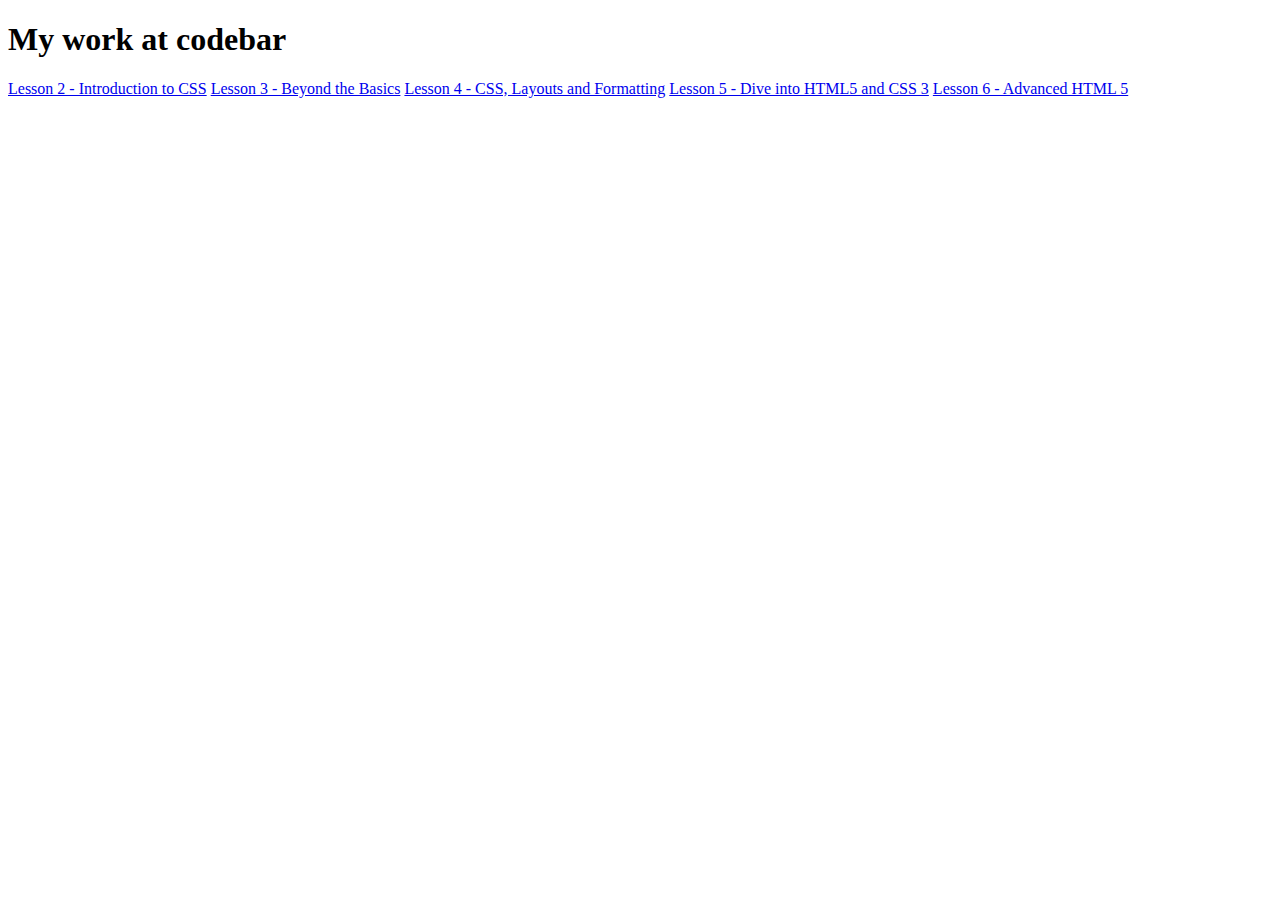
<file: index.html>
<!DOCTYPE html>
<html>
<head>
	<title>Codebar HTML and CSS</title>
</head>
<body>
   <h1>My work at codebar</h1>
   <section>
   		<a href="lesson2/index.html">Lesson 2 - Introduction to CSS</a>
   		<a href="lesson3/example.html">Lesson 3 - Beyond the Basics</a>
   		<a href="lesson4/index.html">Lesson 4 - CSS, Layouts and Formatting</a>
   		<a href="lesson5/index.html">Lesson 5 - Dive into HTML5 and CSS 3</a>
   		<a href="lesson6/index.html">Lesson 6 - Advanced HTML 5</a>
   	</section>	

</body>
</html>
</file>
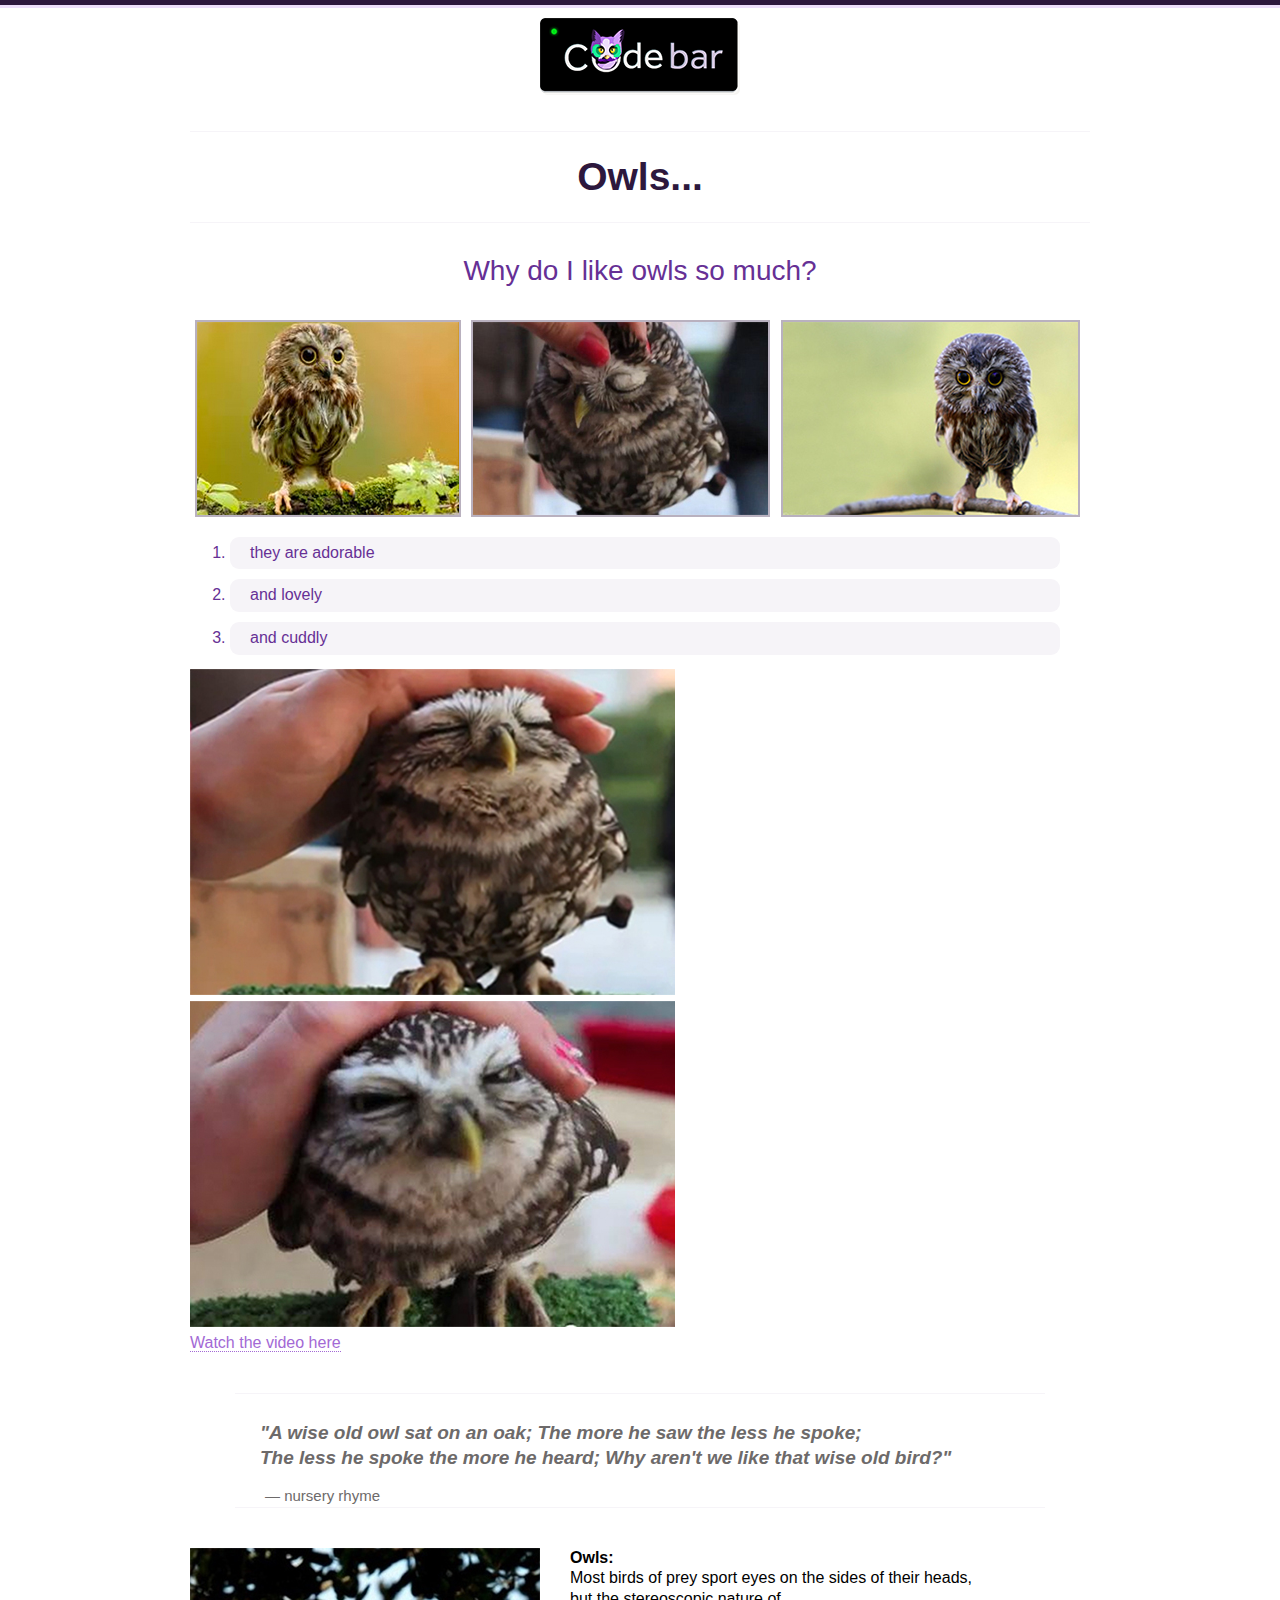
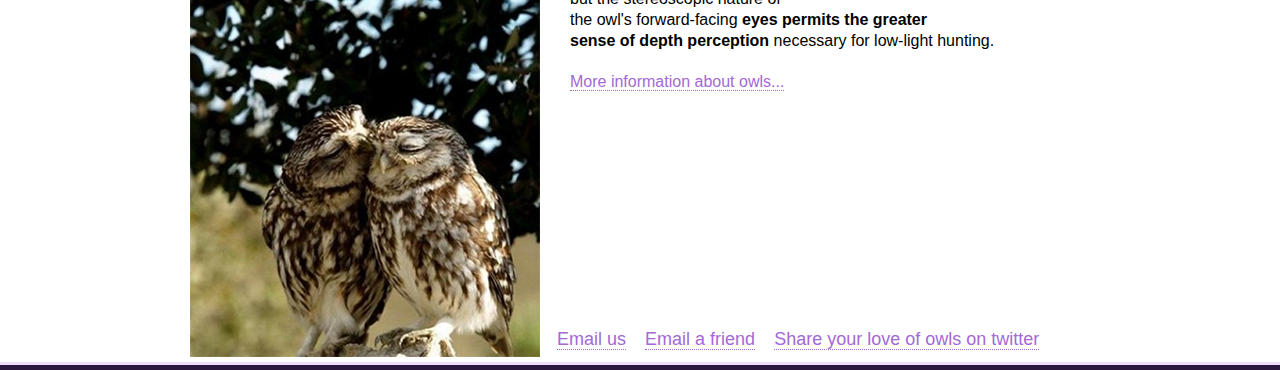
<file: lesson2/index.html>
<!DOCTYPE html>
<html>
    <head>
        <title>I love owls</title>
        <link rel="stylesheet" type="text/css" href="styles.css">
    </head>
    
    <body>
        <div id="top-line"></div>
        <div id="logo">
          <img src="images/logo.png" alt="codebar.io">
        </div>
        <div id="main">
            <h1>Owls...</h1>
            <h2>Why do I like owls so much?</h2>
            <ul class="pictures">
              <li><img src="images/img1.jpg" alt="adorable"></li>
              <li><img src="images/img2.jpg" alt="lovely"></li>
              <li><img src="images/img3.jpg" alt="cuddly"></li>
            </ul>
            <ol>
              <li>they are adorable</li>
              <li>and lovely</li>
              <li>and cuddly</li>
            </ol>
            
              
              <div><img src="images/img4.jpg" alt="cute owl"></div>
              <div><img src="images/img5.jpg" alt="another cute owl"></div>

              <a href="http://www.youtube.com/watch?v=gBjnfgnwXic">Watch the video here</a>
        
            <div id="the-quote">
              <h4>
                <strong>
                  <em>
                   &quot;A wise old owl sat on an oak;  The more he saw the less he spoke; <br>
                   The less he spoke the more he heard; Why aren't we like that wise old bird?&quot;
                  </em>
                </strong>
              </h4>
                <p><small>&mdash; nursery rhyme</small></p>
            </div>
            <div class="right-box">
                <div id="text-block">
                    <h3>Owls:</h3>
                    <p>
                        Most birds of prey sport eyes on the sides of their heads, <br> 
                        but the stereoscopic nature of <br>
                        the owl's forward-facing <strong>eyes permits the greater <br>
                        sense of depth perception</strong> necessary for low-light hunting.<br>
                        <br>
                        <a href="http://en.wikipedia.org/wiki/Owl">More information about owls...</a>  
                    </p> 
                </div>
                <ul id="links">
                  <li>
                     <a href="mailto:social@codebar.io?subject=I love owls :: codebar">Email us</a>
                  </li>
                  <li>
                     <a href="mailto:?subject=I love owls :: codebar">Email a friend</a>
                  </li>
                    <li>
                        <a href="http://twitter.com/home?status=I love owls! via @codebar">Share your love of owls on twitter</a>
                    </li>
                </ul>
            </div>
            
            <div class="left-box">
                <img src="images/img6.jpg" alt="two owls"/>
            </div>    
        </div>
        <div id="bottom-line"></</div>
    </body>
</html>
</file>
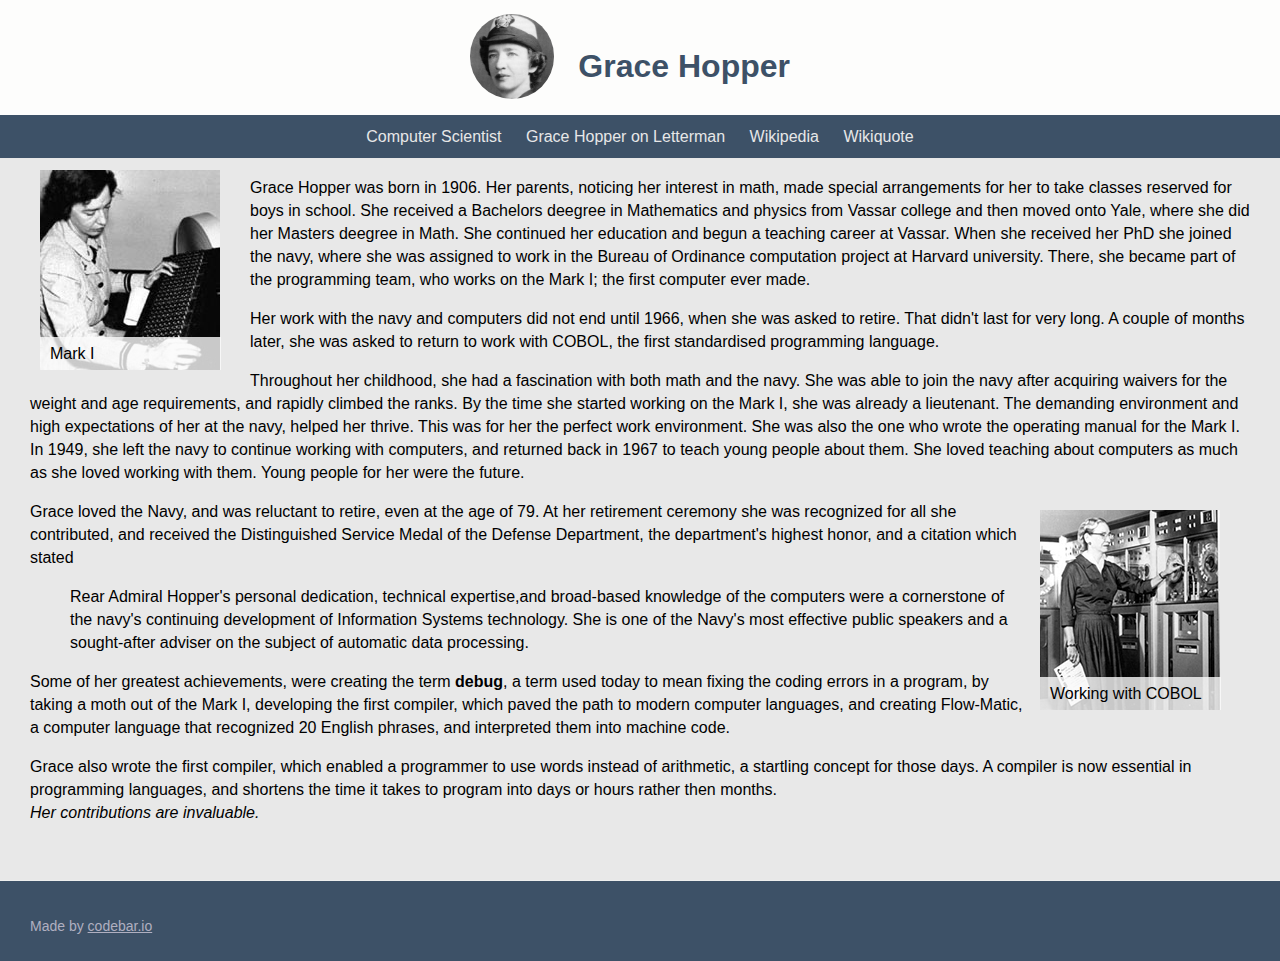
<file: lesson4/index.html>
<!DOCTYPE html>
<html>
    <head>
        <title>Grace Hopper</title>
        <link rel="stylesheet" href="style.css">
    </head>
    <body>
        <header>
            <div class="portrait">
                <img src="gracehopper.jpg" alt="Grace Hopper">
            </div>
            <div class="title">
                <h1>Grace Hopper</h1>
            </div>
            <div id="toolbar">
              <ul>
                <li> <a href="http://www.cs.yale.edu/homes/tap/Files/hopper-story.html" target="_blank">Computer Scientist</a></li>
                <li> <a href="http://www.youtube.com/watch?v=1-vcErOPofQ">Grace Hopper on Letterman</a></li>
                <li> <a href="http://en.wikipedia.org/wiki/Grace_Hopper">Wikipedia</a></li>
                <li> <a href="http://en.wikiquote.org/wiki/Grace_Hopper">Wikiquote</a></li>
              </ul>
            </div>
        </header>
        
        <div id="content">
          <div class="start-of-line">
            <img src="mark_i.jpg" alt="Mark">
            <span class="caption">Mark I</span>
          </div>
          <p>
          Grace Hopper was born in 1906. Her parents, noticing her interest in math, made special arrangements for her to take classes reserved for boys in school. She received a Bachelors deegree in Mathematics and  physics from Vassar college and then moved onto Yale, where she did her Masters deegree in Math. She continued her education and begun a teaching career at Vassar. When she received her PhD she joined the navy, where she was assigned to work in the Bureau of Ordinance computation project at Harvard university. There, she became part of the programming team, who works on the Mark I; the first computer ever made.
          </p>
          <p>
          Her work with the navy and computers did not end until 1966, when she was asked to retire. That didn't last for very long. A couple of months later, she was asked to return to work with COBOL, the first standardised programming language.
          </p>
          <p>
          Throughout her childhood, she had a fascination with both math and the navy. She was able to join the navy after acquiring waivers for the weight and age requirements, and rapidly climbed the ranks. By the time she started working on the Mark I, she was already a lieutenant.
          The demanding environment and high expectations of her at the navy, helped her thrive. This was for her the perfect work environment. She was also the one who wrote the operating manual for the Mark I. In 1949, she left the navy to continue working with computers, and returned back in 1967 to teach young people about them. She loved teaching about computers as much as she loved working with them. Young people for her were the future.
          </p>
          <div class="end-of-line">
             <img src="cobol.jpg" alt="Cobol">
             <span class="caption">Working with COBOL</span>
          </div>
          <p>
          Grace loved the Navy, and was reluctant to retire, even at the age of 79. At her retirement ceremony she was recognized for all she contributed, and received the Distinguished Service Medal of the Defense Department, the department's highest honor, and a citation which stated
          <blockquote>
            Rear Admiral Hopper's personal dedication, technical expertise,and broad-based knowledge of the computers were a cornerstone of the navy's continuing development of Information Systems technology. She is one of the Navy's most effective public speakers and a sought-after adviser on the subject of automatic data processing.
          </blockquote>
          </p>
          <p>
          Some of her greatest achievements, were creating the term <b>debug</b>, a term used today to mean fixing the coding errors in a program, by taking a moth out of the Mark I, developing the first compiler, which paved the path to modern computer languages, and creating Flow-Matic, a computer language that recognized 20 English phrases, and interpreted them into machine code.
          </p>
          <p>
          Grace also wrote the first compiler, which enabled a programmer to use words instead of arithmetic, a startling concept for those days. A compiler is now essential in programming languages, and shortens the time it takes to program into days or hours rather then months.
          <br/>
          <em>Her contributions are invaluable.</em>
          </p>
        </div>
    
        <footer>
          <p>Made by <a href="http://codebar.io">codebar.io</a></p>
        </footer>
        
    </body>
</html>
</file>
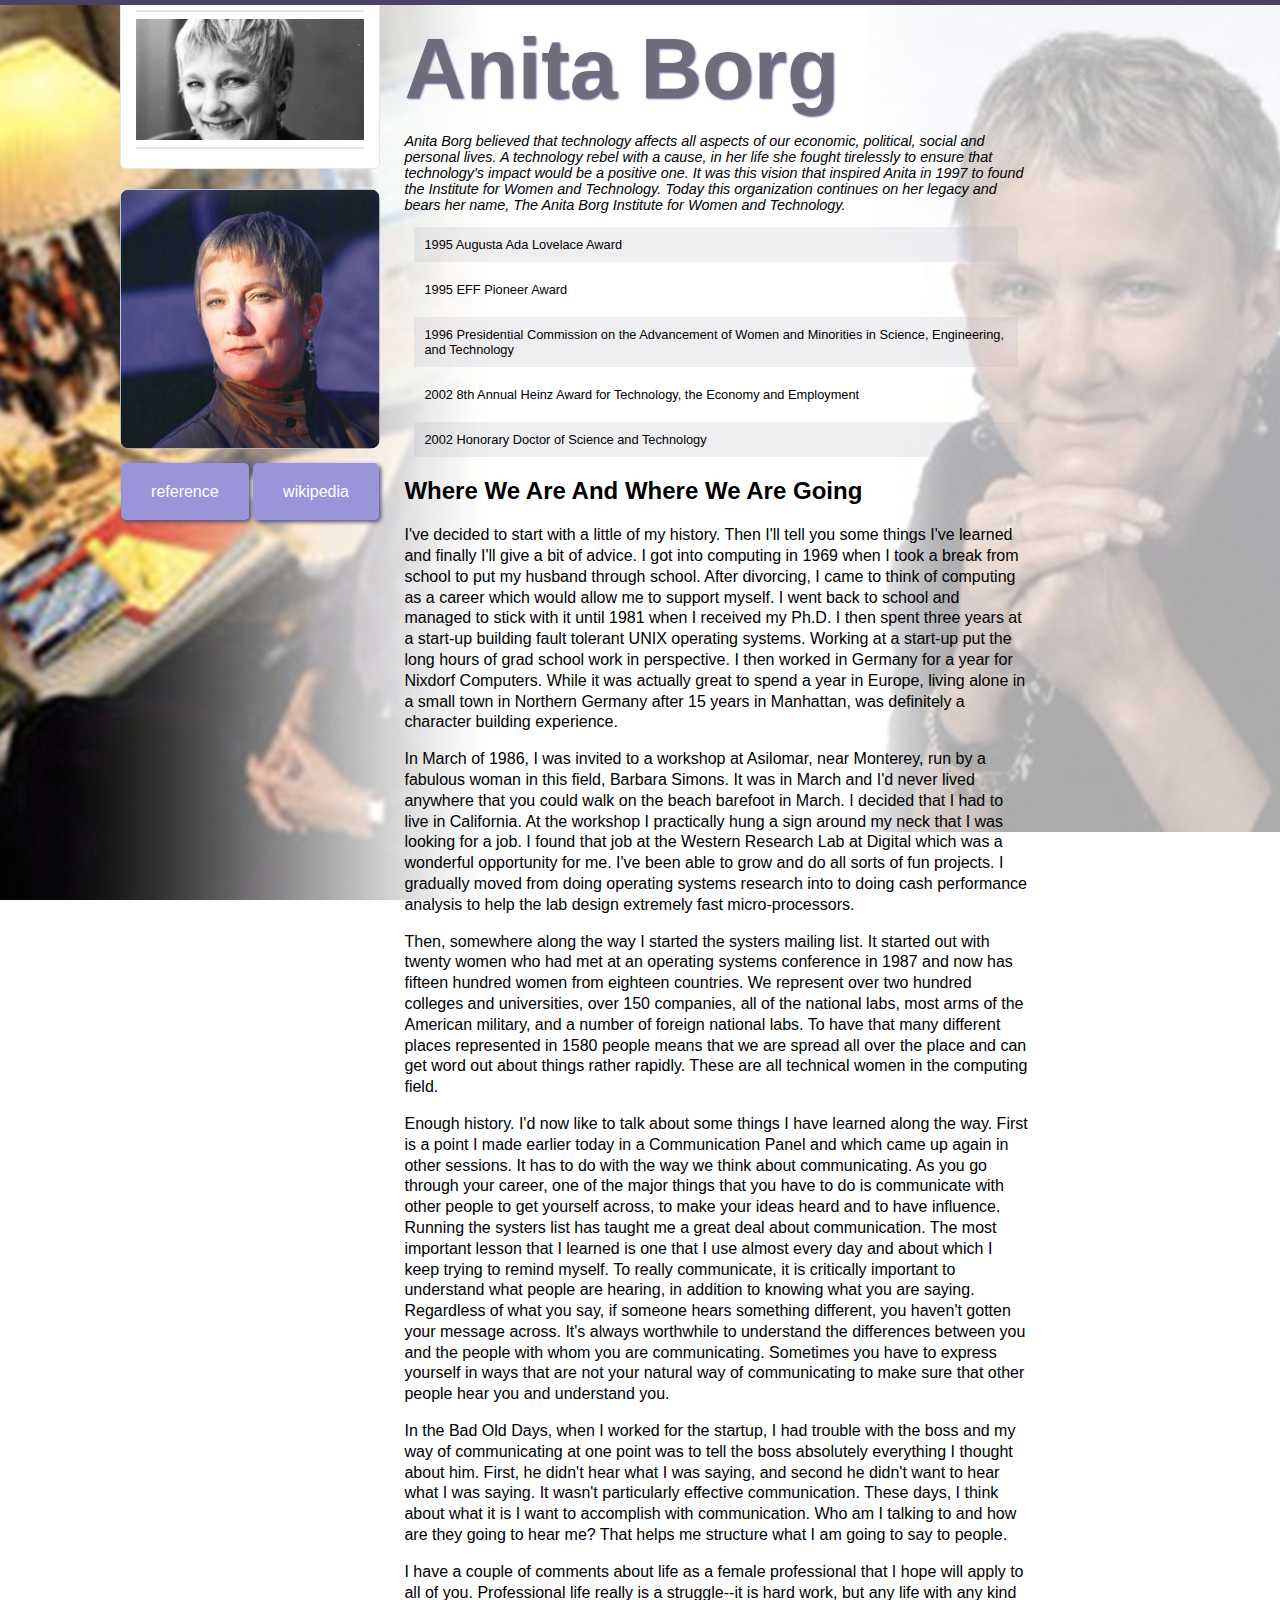
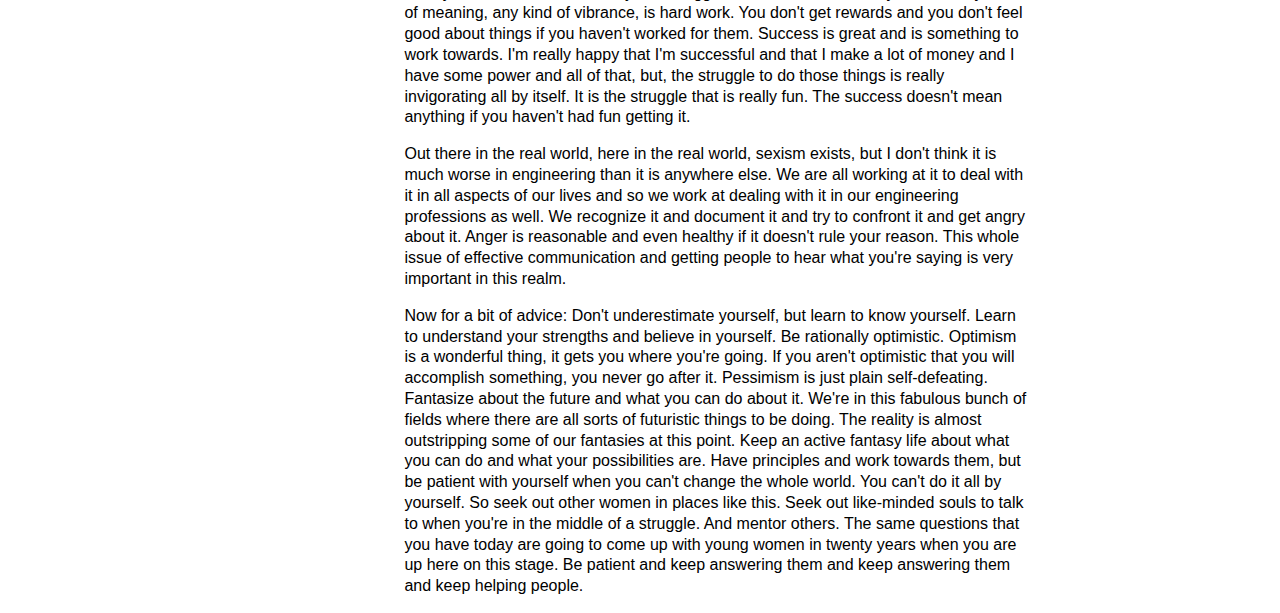
<file: lesson5/index.html>
<!DOCTYPE html>
<html>
  <head>
    <link rel="stylesheet" href="style.css">
    <title>Anita Borg</title>  
  </head>
  <body>
      <header>
          
      </header>
      <div id="wrapper">
          <div id="left-bar">
              <div class="frame">
                <img src="anita-top.jpg" alt="Anita Borg image 1">
              </div>      
            <img class="rounded" src="anita-bottom.jpg" alt="Anita Borg image 2">
            <div class="references">
              <a class="btn" href="http://gos.sbc.edu/b/borg.html">reference</a>
              <a class="btn" href="http://en.wikipedia.org/wiki/Anita_Borg">wikipedia</a>
            </div>
           </div>
          <div id="container">
            <h1>Anita Borg</h1>
          <p class="about">
            Anita Borg believed that technology affects all aspects of our economic, political, social and personal lives. A technology rebel with a cause, in her life she fought tirelessly to ensure that technology's impact would be a positive one. It was this vision that inspired Anita in 1997 to found the Institute for Women and Technology. Today this organization continues on her legacy and bears her name, The Anita Borg Institute for Women and Technology.
          </p>
          <div class="achievements">
              <ul>
                <li>1995 Augusta Ada Lovelace Award</li>
                <li>1995 EFF Pioneer Award</li>
                <li>1996 Presidential Commission on the Advancement of Women and Minorities in Science, Engineering, and Technology
                </li>
                <li>2002 8th Annual Heinz Award for Technology, the Economy and Employment</li>
                <li>2002 Honorary Doctor of Science and Technology</li>
              </ul>
          </div>      
          <div class="speech">  
              <h2>Where We Are And Where We Are Going</h2>
        <p>I've decided to start with a little of my history. Then I'll tell you some things I've learned and finally I'll give a bit of advice.
        I got into computing in 1969 when I took a break from school to put my husband through school. After divorcing, I came to think of computing as a career which would allow me to support myself. I went back to school and managed to stick with it until 1981 when I received my Ph.D. I then spent three years at a start-up building fault tolerant UNIX operating systems. Working at a start-up put the long hours of grad school work in perspective. I then worked in Germany for a year for Nixdorf Computers. While it was actually great to spend a year in Europe, living alone in a small town in Northern Germany after 15 years in Manhattan, was definitely a character building experience. </p>    

        <p>In March of 1986, I was invited to a workshop at Asilomar, near Monterey, run by a fabulous woman in this field, Barbara Simons. It was in March and I'd never lived anywhere that you could walk on the beach barefoot in March. I decided that I had to live in California. At the workshop I practically hung a sign around my neck that I was looking for a job. I found that job at the Western Research Lab at Digital which was a wonderful opportunity for me. I've been able to grow and do all sorts of fun projects. I gradually moved from doing operating systems research into to doing cash performance analysis to help the lab design extremely fast micro-processors.</p>    

        <p>Then, somewhere along the way I started the systers mailing list. It started out with twenty women who had met at an operating systems conference in 1987 and now has fifteen hundred women from eighteen countries. We represent over two hundred colleges and universities, over 150 companies, all of the national labs, most arms of the American military, and a number of foreign national labs. To have that many different places represented in 1580 people means that we are spread all over the place and can get word out about things rather rapidly. These are all technical women in the computing field.</p>    

          <p>Enough history. I'd now like to talk about some things I have learned along the way. First is a point I made earlier today in a Communication Panel and which came up again in other sessions. It has to do with the way we think about communicating. As you go through your career, one of the major things that you have to do is communicate with other people to get yourself across, to make your ideas heard and to have influence. Running the systers list has taught me a great deal about communication. The most important lesson that I learned is one that I use almost every day and about which I keep trying to remind myself. To really communicate, it is critically important to understand what people are hearing, in addition to knowing what you are saying. Regardless of what you say, if someone hears something different, you haven't gotten your message across. It's always worthwhile to understand the differences between you and the people with whom you are communicating. Sometimes you have to express yourself in ways that are not your natural way of communicating to make sure that other people hear you and understand you.</p>

          <p>In the Bad Old Days, when I worked for the startup, I had trouble with the boss and my way of communicating at one point was to tell the boss absolutely everything I thought about him. First, he didn't hear what I was saying, and second he didn't want to hear what I was saying. It wasn't particularly effective communication. These days, I think about what it is I want to accomplish with communication. Who am I talking to and how are they going to hear me? That helps me structure what I am going to say to people.</p>

          <p>I have a couple of comments about life as a female professional that I hope will apply to all of you. Professional life really is a struggle--it is hard work, but any life with any kind of meaning, any kind of vibrance, is hard work. You don't get rewards and you don't feel good about things if you haven't worked for them. Success is great and is something to work towards. I'm really happy that I'm successful and that I make a lot of money and I have some power and all of that, but, the struggle to do those things is really invigorating all by itself. It is the struggle that is really fun. The success doesn't mean anything if you haven't had fun getting it.</p>

          <p>Out there in the real world, here in the real world, sexism exists, but I don't think it is much worse in engineering than it is anywhere else. We are all working at it to deal with it in all aspects of our lives and so we work at dealing with it in our engineering professions as well. We recognize it and document it and try to confront it and get angry about it. Anger is reasonable and even healthy if it doesn't rule your reason. This whole issue of effective communication and getting people to hear what you're saying is very important in this realm.</p>

          <p>Now for a bit of advice: Don't underestimate yourself, but learn to know yourself. Learn to understand your strengths and believe in yourself. Be rationally optimistic. Optimism is a wonderful thing, it gets you where you're going. If you aren't optimistic that you will accomplish something, you never go after it. Pessimism is just plain self-defeating. Fantasize about the future and what you can do about it. We're in this fabulous bunch of fields where there are all sorts of futuristic things to be doing. The reality is almost outstripping some of our fantasies at this point. Keep an active fantasy life about what you can do and what your possibilities are. Have principles and work towards them, but be patient with yourself when you can't change the whole world. You can't do it all by yourself. So seek out other women in places like this. Seek out like-minded souls to talk to when you're in the middle of a struggle. And mentor others. The same questions that you have today are going to come up with young women in twenty years when you are up here on this stage. Be patient and keep answering them and keep answering them and keep helping people.</p>
          </div>      
          </div>      
      </div>  
  </body>
</html>
</file>
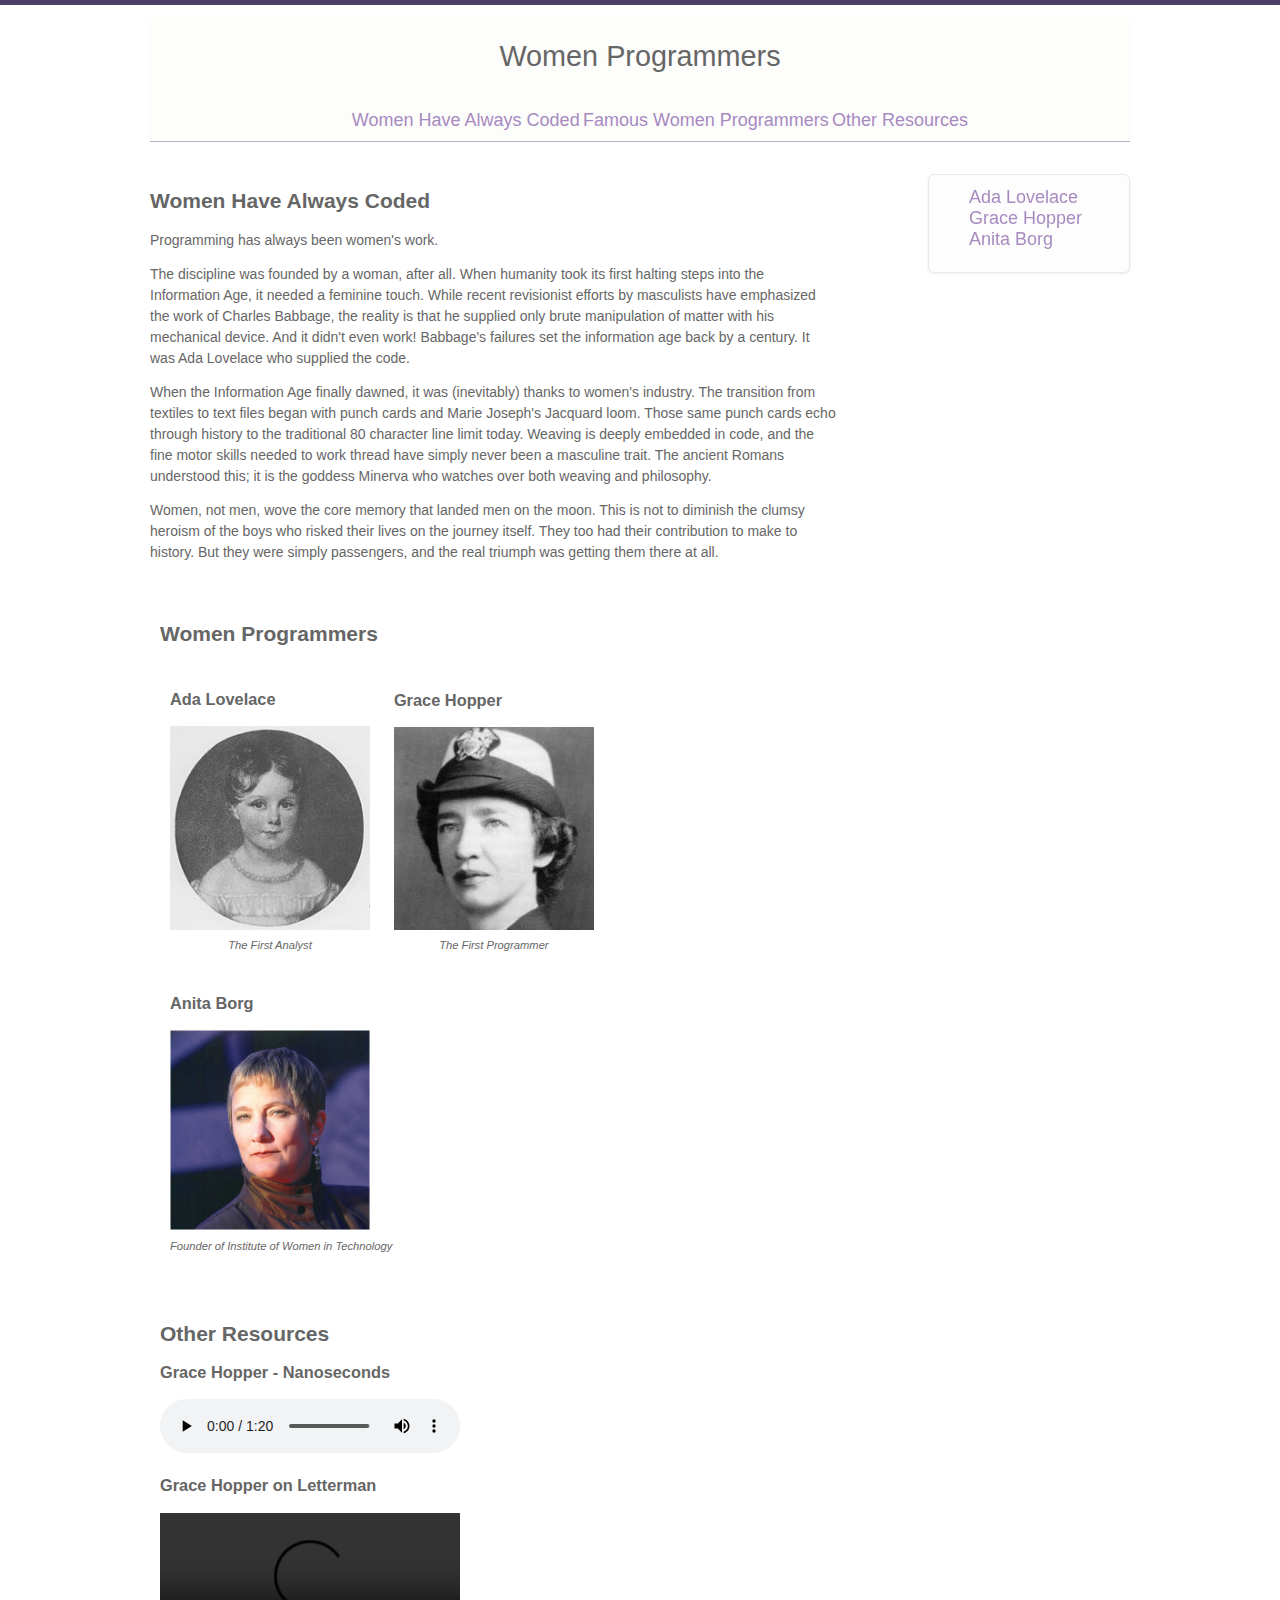
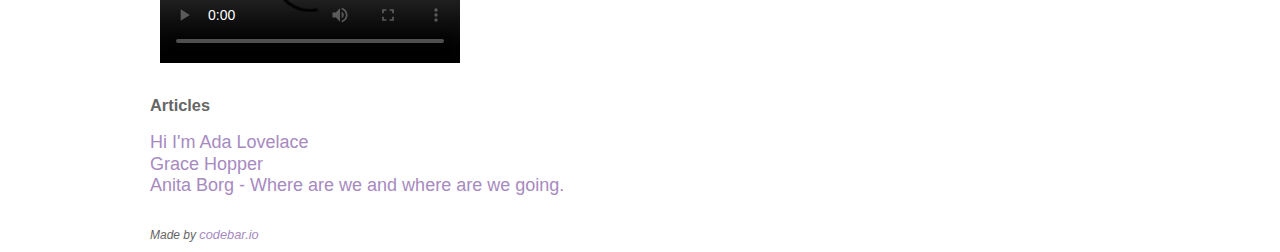
<file: lesson6/index.html>
<!DOCTYPE HTML>
<html>
  <head>
    <link rel="stylesheet" href="style.css">
  </head>
  <body>
      <header>
          <h1>Women Programmers</h1>
          <nav>
              <ul>
                  <li><a href="#womencoders">Women Have Always Coded</a></li>
                  <li><a href="#womenprogs">Famous Women Programmers</a></li>
                  <li><a href="#resources">Other Resources</a></li>
              </ul>
          </nav>
      </header>
      <div id="main">
          <article id="womencoders">
             <h2>Women Have Always Coded</h2> 
              <p>Programming has always been women's work.</p>

              <p>The discipline was founded by a woman, after all. When humanity took its first halting steps into the Information Age, it needed a feminine touch. While recent revisionist efforts by masculists have emphasized the work of Charles Babbage, the reality is that he supplied only brute manipulation of matter with his mechanical device. And it didn't even work! Babbage's failures set the information age back by a century. It was Ada Lovelace who supplied the code.</p>

              <p>When the Information Age finally dawned, it was (inevitably) thanks to women's industry. The transition from textiles to text files began with punch cards and Marie Joseph's Jacquard loom. Those same punch cards echo through history to the traditional 80 character line limit today. Weaving is deeply embedded in code, and the fine motor skills needed to work thread have simply never been a masculine trait. The ancient Romans understood this; it is the goddess Minerva who watches over both weaving and philosophy.</p>

              <p>Women, not men, wove the core memory that landed men on the moon. This is not to diminish the clumsy heroism of the boys who risked their lives on the journey itself. They too had their contribution to make to history. But they were simply passengers, and the real triumph was getting them there at all.</p>
          </article>
          <section id="womenprogs">
              <h2>Women Programmers</h2>
              <section id="ada">
                  <h3>Ada Lovelace</h3>
                  <figure>
                    <img src="ada_lovelace.jpg" alt="Ada Lovelace">
                    <figcaption>The First Analyst</figcaption>
                  </figure>       
              </section>
              <section id="grace">
                  <h3>Grace Hopper</h3>
                  <figure>
                      <img src="grace.jpg" alt="Grace Hopper">
                      <figcaption>The First Programmer</figcaption>
                  </figure>
              </section>
              <section id="anita">
                  <h3>Anita Borg</h3>
                  <figure>
                      <img src="anita.jpg" alt="Anita Borg">
                      <figcaption>Founder of Institute of Women in Technology</figcaption>
                  </figure>
              </section>
          </section>
          <section id="resources">
              <h2>Other Resources</h2>
              <article>
                  <h3>Grace Hopper - Nanoseconds</h3>
                  <audio src="grace-hopper-nanoseconds.ogg" controls="controls">
                      Your browser doesn't support embedded audio!
                 </audio>
              </article>
              <article>
                  <h3>Grace Hopper on Letterman</h3>
                  <video src="http://codebar.github.io/tutorials/html/lesson6/assets/images/grace-letterman.mp4" type="video/mp4" controls="controls">
                    Your browser doesn't support embedded video!
                </video>
              </article>
          </section>
          <article>
              <h3>Articles</h3>
              
                <a href="http://codebar.github.io/tutorials/html/lesson3/example.html">Hi I'm Ada Lovelace</a><br>
                <a href="http://codebar.github.io/tutorials/html/lesson4/example.html">Grace Hopper</a><br>
                <a href="http://codebar.github.io/tutorials/html/lesson5/example.html">Anita Borg - Where are we and where are we going.</a><br>
                   
          </article>
      </div> 
      <aside>
          <ul>
              <li><a href="#ada"> Ada Lovelace</a></li><br>
              <li><a href="#grace"> Grace Hopper</a></li><br>
              <li><a href="#anita">Anita Borg</a></li><br>
          </ul>
      </aside>
      <footer>
          <address>
              Made by
              <a href="http://codebar.io">codebar.io</a>
          </address>
      </footer>

  </body>
</html>
</file>
<file: lesson2/styles.css>
html, body, div, h1, h2, h3, h4, h5, h6, p, a, img, small, b, i, ol, ul, li {
  margin: 0;
  padding: 0;
  border: 0;
  font-size: 100%;
  vertical-align: baseline;
}

body {
   font-family: Helvetica, Arial, sans-serif;
   line-height: 1.3;    
}
ul {
   list-style: none;
}
a {
   color: #a369d5;
   text-decoration: none;
   border-bottom: 1px dotted #a369d5;
}

.pictures {
   margin: 10px auto;
   width: 900px;
}

#logo {
   margin: 0 auto 30px;
   width: 200px;
}

.pictures li {
   display: inline;
   margin: 3px;
}

.pictures li:first-child {
    margin-left: 5px;
}

img {
  margin: 0;
  border: 0;
}

.bigimg img {
  margin: 15px 2px;
  width: 439px;
  border: 2px solid #b9b1bf;
}

#main {
  width: 900px;
  margin: 0 auto 40px;
  padding: 0;
}

.left-box {
    float: left;
    width: 40%;
}

.right-box {
  float: right;
  width: 60%;
}

#top-line {
  width: 100%;
  height: 5px;
  background-color: #2d183d;
  border-bottom: 3px solid #eedffb;
  margin-bottom: 10px;
}

#bottom-line {
  clear: both;    
  width: 100%;
  height: 5px;
  background-color: #2d183d;
  border-top: 3px solid #eedffb;
}

h1 {
  font-size: 39px;
  color: #2d183d;
  text-align: center;
  border-bottom: 1px solid #f6f4f8;
  border-top: 1px solid #f6f4f8;
  padding: 20px 0;
}

h2 {
  font-size: 28px;
  margin: 15px 0;
  color: #663095;
  padding: 15px 0;
  font-weight: 400;
  text-align: center;
}

h4 {
  color: #6D6A6A;
  font-size: 19px;
  padding: 27px 25px 15px;
}

small {
  color: #6D6A6A;
  font-size: 15px;
  margin: 0 30px 10px;
  text-align: right;
}

ol {
  margin: 14px 0;
}

ol li {
  background-color: #F6F4F8;
  color: #663095;
  font-size: 16px;
  font-weight: 400;
  margin: 10px 30px 10px 40px;
  padding: 6px 20px;
  border-radius: 9px;
}

#the-quote{
  border-bottom: 1px solid #f6f4f8;
  border-top: 1px solid #f6f4f8;
  margin: 40px auto;
  width: 90%;
}

#links {
  margin: 10px 15px 0 0;
}

#links li {
  margin: 0 7px;
  font-size: 18px;
  display: inline;
}

#text-block {
  height: 370px;
  margin-left: 20px;    
}

.pictures li img {
  border: 2px solid #b9b1bf;
}

.bigimg img {
  margin: 15px 2px;
  width: 439px;
  border: 2px solid #b9b1bf;
}

.bigimg{
  display: inline;
}
</file>
<file: lesson4/style.css>
body {
    font-family: Helvetica, Arial, sans-serif;
    padding: 0;
    margin: 0;
    line-height: 23px;
   
}
header {
  background-color: #fdfdfc;
  border-bottom: 1px solid #e7e6e6;
  padding-top: 14px;
  text-align: center;
  position: fixed;
  width: 100%; 
  z-index: 99;
  min-width: 570px;    
}
.portrait, .title {
  display: inline-block;
}
.portrait img {
  border-radius: 45px;
  height: 85px;
}
.portrait {
  padding-bottom: 10px;
}
.title {
  margin: 20px 20px 0;
  vertical-align: top;
}

.title h1 {
  color: #3D5167;
}
#toolbar {
  background-color: #3D5167;
  text-align: center;
}
#toolbar ul {
  list-style: none;
  margin: 0;
  padding: 0;
}
#toolbar li {
  display: inline-block;
  padding: 10px;
}

#toolbar li a {
  text-decoration: none;
  color: #e7e7e7;
}

#toolbar li a:hover {
  border-bottom: 1px solid;
}

#content {
  background-color: #e8e8e8;
  padding: 160px 30px 40px;
}
.start-of-line {
  float: left;
}
.end-of-line {
  float: right;
}
.start-of-line, .end-of-line {
  padding: 10px;
  height: 200px;
  width: 200px;
  position: relative;    
}
.caption {
  background-color: rgba(250, 250, 250, 0.8);
  padding: 5px 10px;
  position: absolute;
  bottom: 10px;
  left: 10px; 
  width: 73%;    
}
footer {
  height: 60px;
  padding-top: 20px;
  background-color: #3D5167;
  border-top: 1px solid #eeeeee;
  width: 100%;
}

footer p {
  color: #b0afc0;
  font-size: 14px;
  margin-left: 30px;
}

footer a {
  color: #b0afc0;
}
</file>
<file: lesson5/style.css>
body {
  font-family: Helvetica, Arial, sans-serif;
  margin: 0;
  padding: 0;
  border-top: 5px solid #4c4066;
  background: url('assets/images/background-right.jpg') right top no-repeat,
            url('assets/images/background-left.jpg') left no-repeat;
  background-size: 420px auto, auto 900px;
  background-attachment: fixed, fixed;    
}
#wrapper {
  width: 90%;
  max-width: 1040px;
  margin: 0 auto;
  min-width: 900px;
}
h1 {
  margin: 15px 0;
  font-size: 85px;
  color: #6f6c7c;
  text-shadow: 1px 1px 2px #72629a;
}
#left-bar {
  width: 25%;
  min-width: 200px;
  display: inline-block;
}
#container {
  margin-left: 20px;
  display: inline-block;
  vertical-align: top;
  width: 60%;
}
#left-bar img {
  width: 100%;
}
.frame {
  padding: 5px 15px 15px;
  background-color: white;
  margin-bottom: 20px;
  border: 1px solid #e5e5e5;
  border-top: none;
  border-bottom-left-radius: 5px;
  border-bottom-right-radius: 5px;    
}
.rounded {
  border-radius: 10px;
}

#left-bar .frame img {
  border-top: 2px solid #e5e5e5;
  border-bottom: 2px solid #e5e5e5;
  padding: 7px 0;
}
.references {
  margin-top: 30px;
  text-align: center;
}
a.btn {
  color: white;
  padding: 20px 30px;
  text-decoration: none;
  background-color: #9a95d8;
  border-radius: 5px;
  box-shadow: 2px 2px 4px #4e4c80;    
}
a.btn:hover {
  box-shadow: 1px 1px 2px #4e4c80 inset;
}
p.about {
  font-size: 0.9em;
  font-style: italic;
}
p:not(.about) {
  line-height: 1.3em;
}
.achievements ul {
  list-style: none;
  font-size: 0.8rem; 
  line-height: 1.3 rem;    
  padding: 0;
  margin: 0;
}
.achievements li:nth-child(odd) {
  background-color: rgba(176, 175, 192, 0.2);
}
.achievements li {
    margin: 10px;
    padding: 10px;
}
</file>
<file: lesson6/style.css>
body {
  font-family: Helvetica, Arial, sans-serif;
  border-top: 5px solid #4c4066;
  margin: 0 auto;
  padding: 10px 150px;
  font-size: 12px;
  color: #666666;
/*  max-width: 1200px;  */
}
header {
    text-align: center;
    background: #fdfdfc;
    border-top-left-radius: 6px;
    border-top-right-radius: 6px;
}
h1 {
    font-size: 1.8rem;
    font-weight: normal;
    padding: 25px;
    margin: 0;
}
nav ul {
    border-bottom: 1px solid #b9b1bf;
}
ul {
    padding-bottom: 10px;
}
ul li {
    list-style: none;
    display: inline;
    
}
a {
    font-size: 18px;
    color: #A78ABF;
    text-decoration: none;
    margin-bottom: 10px;
}
a:hover {
    border-bottom: 1px dashed #A78ABF;
}

h2 {
     padding-top: 20px;
}

#main {
  display: inline-block;
  width: 70%;
  vertical-align: top; 
  margin-right: 70px;
  font-size: 14px;
  line-height: 1.3rem;    
}
aside {
  background-color: #fdfdfd;
  width: 20%;
  min-width: 180px;
  max-width: 200px; 
  display: inline-block;
  float: right;
  position: fixed;    
  right: 150px;    
  border: 1px solid #e8e8ea;
  margin-top: 20px;
  border-radius: 6px;
  box-shadow: 0 1px 1px 1px rgba(237, 235, 232, 0.4);    
}
section {
    display: inline-block;
    padding: 10px;
}
img {
    width: 200px;
}

figure {
    margin: 0;
}
figcaption {
    font-size: 0.7rem;
    font-style: italic;
    text-align: center;
}
footer {
    margin-top: 30px;
}

footer a {
    font-size: 0.8rem;
}
#womenprogs img:hover {
     transform: rotate(20deg);
}
</file>
